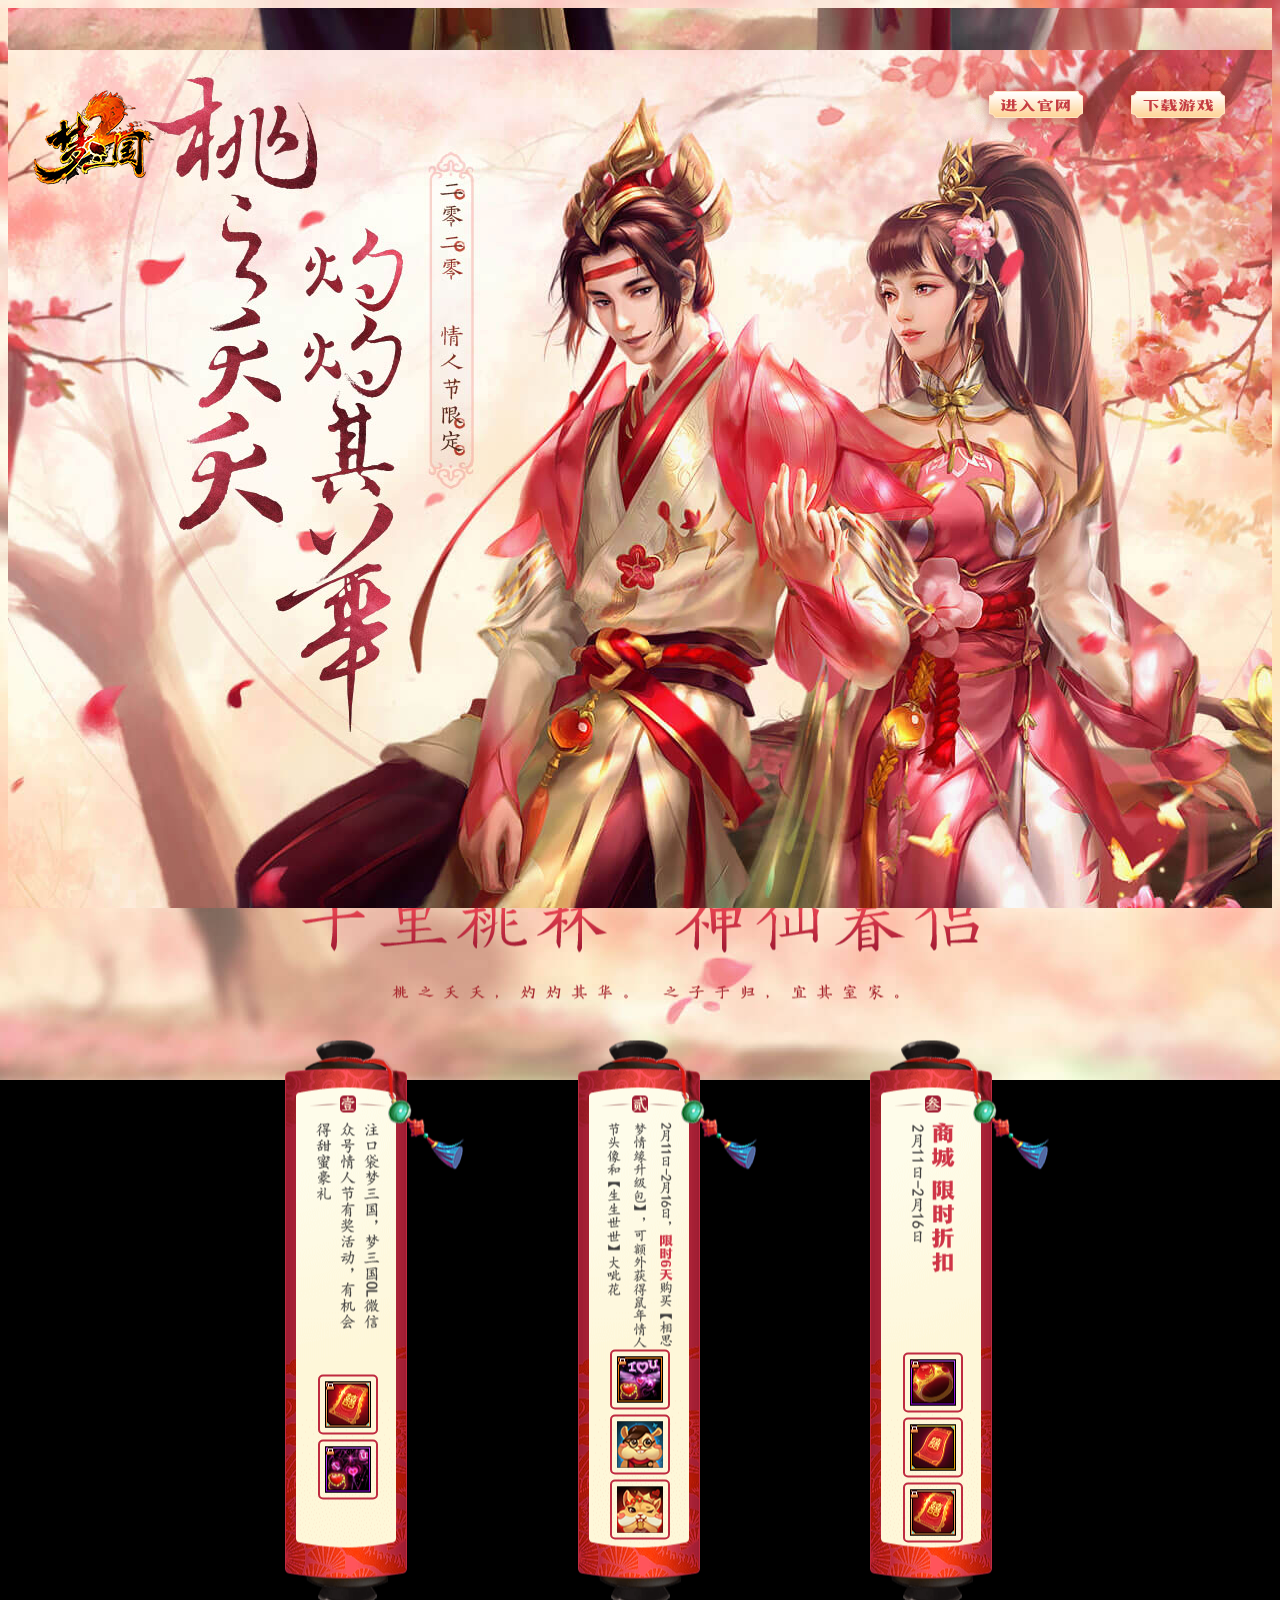
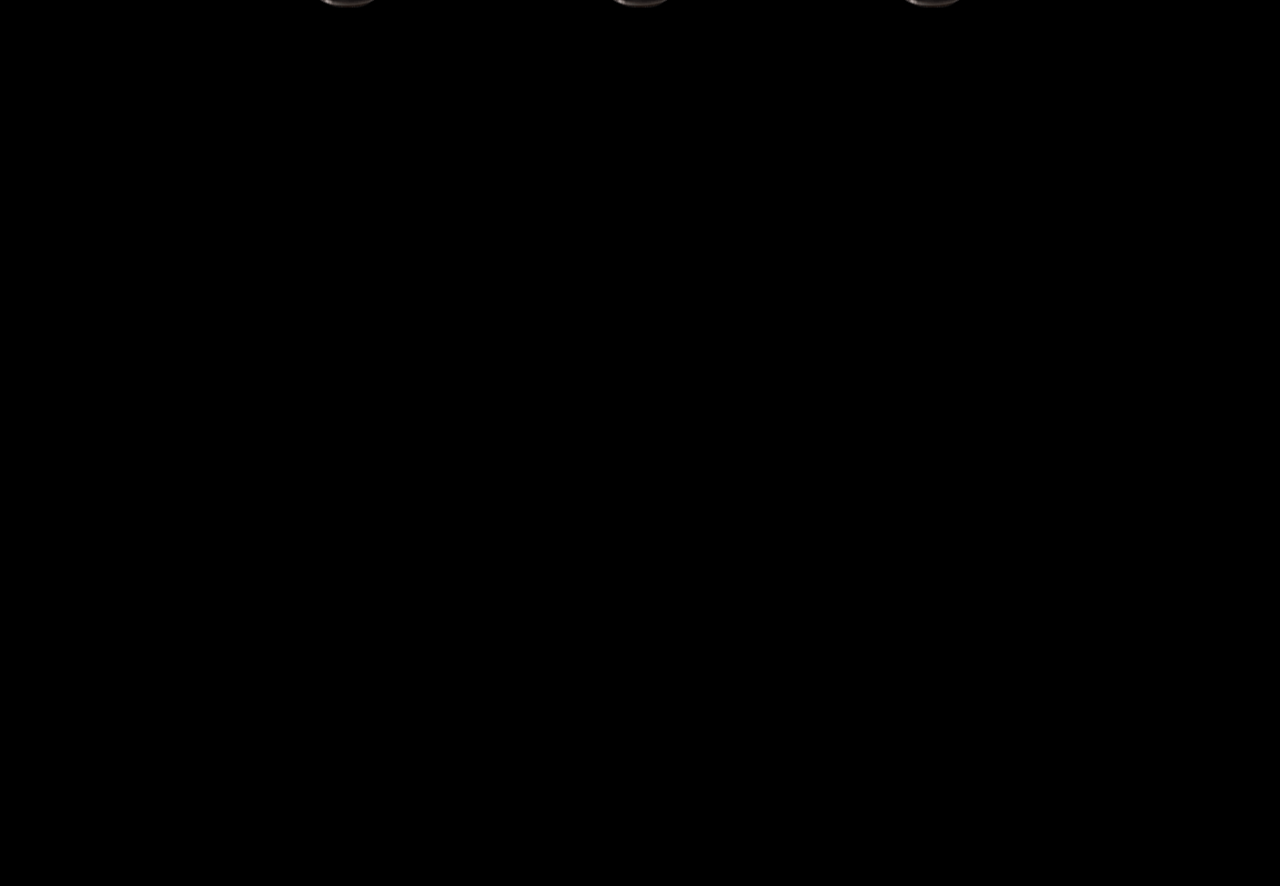
<file: evt202002/index.html>
<!DOCTYPE html>
<html>
<head>
    <meta charset="UTF-8">
    <meta name="viewport" content="width=device-width, initial-scale=1.0">
    <meta http-equiv="X-UA-Compatible" content="ie=edge">
    <title>【桃之夭夭，灼灼其华、2020情人节专属换装】-《梦三国2》官方网站</title>
    <meta name="Keywords" content="梦三国,梦三国2,梦三国官网,梦三国下载,梦三国游戏下载,msg,梦三国新手,梦三国礼包,梦三国攻略,梦平台" />
    <meta name="Description" content="桃之夭夭，灼灼其华、2020情人节专属换装！" />
    <script>
        (function (window) {
            var lessThenIE9 = function () {
                var UA = navigator.userAgent,
                    isIE = UA.indexOf('MSIE') > -1,
                    v = isIE ? parseInt(UA.split(';')[1].replace(/MSIE/g, "")) : 'no ie';
                return v < 10;
            };
            if (lessThenIE9()) {
                alert('你的浏览器版本太low了，已经和时代脱轨啦Σ( ° △ °|||)︴如果你使用的是双核浏览器,请切换到极速模式访问');
            }

            if (/Android|webOS|iPhone|iPod|BlackBerry/i.test(navigator.userAgent)) {
                location.href = 'm/';
            }

        })(window);
    </script>

    <link rel="stylesheet" href="//static.m3guo.com/m3guo/css/reset.css">
    <link rel="stylesheet" href="css/common.pc.css">    
</head>
<body>

    <!-- tips容器 -->
    <div id="J-tips" class="ui-topic" style="display: none; z-index:9999">
        <div class="inner_html"></div>
    </div>
    <!-- end -->    

    <h1 class="logo"><a href="http://www.m3guo.com/v2/" target="_blank" title="梦三国2官网" rel="noopener noreferrer"></a></h1>

    <div class="u-link">
        <a class="btn-index" href="http://www.m3guo.com/v2/" target="_blank" title="梦三国2官网"rel="noopener noreferrer"></a>
        <a class="btn-dl" href="http://www.m3guo.com/v2/download/client/" target="_blank" title="梦三国2游戏下载" rel="noopener noreferrer"></a>
    </div>

    <div class="u-nav swiper-nav" style="display: none;">
        <div class="nav-item"></div>
        <div class="nav-item"></div>
        <div class="nav-item"></div>
    </div>

    <div class="u-mask"></div>

    <div class="cover">
        <!-- <div class="main-title"></div> -->
    </div>

    <div class="m-viewport">
        <div class="swiper-container main-swiper">
            <div class="swiper-wrapper">
                <!-- <div class="swiper-slide cover">
                    <h2 class="main-title"></h2>
                </div> -->
                <div class="swiper-slide slide-1">
                    <div class="wrapper">
                        <div class="title title-1"></div>
                        <div class="evt-list">
                            <div class="evt-item">
                                <div class="title-index i-1"></div>
                                <div class="evt-text text-1 clearfix">
                                    <p style="padding-right: 10px;">关注口袋梦三国，梦三国OL微信</p>
                                    <p>公众号情人节有奖活动，有机会</p>
                                    <p>获得甜蜜豪礼</p>
                                </div>
                                <div class="reward-list" style="margin-top: 30px;">
                                    <div class="reward-item">
                                        <div class="pic A001" data-tip="A001"></div>
                                    </div>
                                    <div class="reward-item">
                                        <div class="pic A002" data-tip="A002"></div>
                                    </div>
                                </div>
                            </div>
                            <div class="evt-item">
                                <div class="title-index i-2"></div>
                                <div class="evt-text text-2 clearfix">
                                    <p style="padding-right: 6px;">
                                        2月11日-2月6日，限时6天购买相思</p>
                                    <p>梦情缘升级包，可额外获得鼠年情人节</p>
                                    <p>头像和生生世世大呲花。</p>
                                    <div class="text-tips"></div>
                                </div>
                                <div class="reward-list">
                                    <div class="reward-item">
                                        <div class="pic A003" data-tip="A003"></div>
                                    </div>
                                    <div class="reward-item">
                                        <div class="pic A004" data-tip="A004"></div>
                                    </div>
                                    <div class="reward-item">
                                        <div class="pic A005" data-tip="A005"></div>
                                    </div>                                
                                </div>                                                       
                            </div>
                            <div class="evt-item">
                                <div class="title-index i-3"></div>
                                <div class="evt-text text-3 clearfix">
                                    <p><b>商城 限时折扣</b></p>
                                    <p>2月11日-2月16日</p>
                                </div>
                                <div class="reward-list" style="margin-top: 80px;">
                                    <div class="reward-item">
                                        <div class="pic A006" data-tip="A006"></div>
                                    </div>
                                    <div class="reward-item">
                                        <div class="pic A007" data-tip="A007"></div>
                                    </div>
                                    <div class="reward-item">
                                        <div class="pic A008" data-tip="A008"></div>
                                    </div>                                
                                </div>                                                         
                            </div>
                        </div>
                    </div>
                </div>
                <div class="swiper-slide slide-2">
                    <div class="m-skill">
                        <div class="title title-2"></div>
                        <div class="skill-body">
                            <div class="char-img">
                                <div class="trriger c-1"></div>
                                <div class="trriger c-2"></div>
                            </div>
                            <div class="skill-panel">
                                <div class="hero-item">
                                    <h5>换装加成：F技能—司马昭之心</h5>
                                    <div class="skill-text" style="margin-bottom: 20px;">
                                        不再需要聚气，在关卡中释放大招后会每隔1秒会再次落下大招，每次大招范围递增25%，总共额外落下2次大招
                                    </br>【额外加成】普通攻击和所有技能对神圣护甲单位造成的伤害提升30%
                                    </div>
                                    <div class="skill-view">
                                        <div class="img-view"><img src="images/gif/B1-1.gif" alt="" srcset=""></div>
                                        <div class="tab-hd">
                                            <div class="tab-btn btn-1 active"></div>
                                            <div class="tab-btn btn-2"></div>
                                            <div class="tab-btn btn-3"></div>
                                            <div class="tab-btn btn-4"></div>
                                        </div>
                                    </div>
                                    <div class="notice a-1"></div>
                                </div>
                                <div class="hero-item" style="display: none;">
                                    <h5>换装加成：F技能—月落风华引</h5>
                                    <div class="skill-text" style="margin-bottom: 10px;">
                                        大招攻击期间会额外产生飞弹攻击目标单位(每次攻击产生2个飞弹)，飞弹附加【攻击力*0.05】的物理伤害（飞弹在关卡中附加【攻击力*1.5】的物理伤害）
标记持续时间在关卡中提升5秒</br>【额外加成】普通攻击和所有技能对神圣护甲单位造成的伤害提升30%

                                    </div>
                                    <div class="skill-view">
                                        <div class="img-view"><img src="images/gif/B2-1.gif" alt="" srcset=""></div>
                                        <div class="tab-hd">
                                            <div class="tab-btn btn-1 active"></div>
                                            <div class="tab-btn btn-2"></div>
                                            <div class="tab-btn btn-3"></div>
                                            <div class="tab-btn btn-4"></div>
                                        </div>
                                    </div>
                                    <div class="notice a-2"></div>                                   
                                </div>
                            </div>
                        </div>
                    </div>
                </div>
                <div class="swiper-slide slide-3">
                    <div class="title title-3"></div>
                    <div class="m-mission">
                        <div class="mission-detail">
                            <div class="mission-list">
                                <div class="mission-title t-1"></div>
                                <ul>
                                    <li><div class="pic C001" data-tip="C001"></div></li>
                                    <li><div class="pic C002" data-tip="C002"></div></li>
                                    <li><div class="pic C003" data-tip="C003"></div></li>
                                    <li><div class="pic C004" data-tip="C004"></div></li>
                                </ul>
                            </div>
    
                            <div class="mission-list">
                                <div class="mission-title t-2"></div>
                                <ul>
                                    <li><div class="pic C005" data-tip="C005"></div></li>
                                    <li><div class="pic C006" data-tip="C006"></div></li>
                                    <li><div class="pic C007" data-tip="C007"></div></li>
                                    <li><div class="pic C008" data-tip="C008"></div></li>
                                </ul>
                            </div>
    
    
                            <div class="mission-time">
                                <h6>活动时间：2月11日-3月8日</h6>
                                <div class="text">
                                    <p>完成每周任务可免费获得对应任务奖励，</p>
                                    <p>在此基础上购买相思梦情缘升级包，即可获得升级奖励</p>
                                </div>
                            </div>                        
    
                        </div>
                    </div>
                </div>
            </div>
            <!-- Add Pagination -->
            <div class="swiper-pagination"></div>        
        </div>
        <!-- main -->
    </div>




    <script src="//publictop.m3guo.com/headad.js" type="text/javascript" charset="GB2312"></script>
    <!-- <script src="//static.m3guo.com/m3guo/js/lib/foot.js"></script> -->

    <script src="js/polyfill.min.js"></script>
    <script src="//static.m3guo.com/passport/v1/js/jquery-1.11.0.min.js" type="text/javascript"></script>
    <script src="//static.m3guo.com/m3guo/js/lib/share.js"></script>
    <script src="js/jquery.mousewheel.js"></script>
    <script src="js/swiper.min.js"></script>
    <script src="js/common.js"></script>    
</body>
</html>
</file>
<file: evt202002/css/common.pc.css>
@import '../css/animate.css';
@import '../css/swiper.min.css';

html {
    height: 100%;
    box-sizing: border-box;
}

body {
    position: relative;
    box-sizing: border-box;
    background-repeat: no-repeat;
    background-position: top center;
    background-color: #000;
    height: 100%;
    background-image: url(../images/body.jpg);
    overflow-x: hidden;
    overflow-y: hidden;
}

.clearfix:before,
.clearfix:after {
    content: ".";
    display: block;
    height: 0;
    visibility: hidden;
}

.clearfix:after {
    clear: both;
}

.clearfix {
    zoom: 1;
}

.f-l {
    float: left;
}

.f-r {
    float: right;
}

.u-btn {
    cursor: pointer;
}

.logo {
    position: absolute;
    top: 60px;
    left: 2%;
    width: 122px;
    height: 96px;
    background-image: url(../images/logo.png);
    z-index: 50;
}

.logo a {
    display: block;
    width: 100%;
    height: 100%;
}

.u-link {
    position: absolute;
    right: 2%;
    top: 60px;
    z-index: 50;
}

.u-link a {
    display: inline-block;
    width: 138px;
    height: 73px;
    vertical-align: middle;
}

.u-link .btn-dl {
    background-image: url(../images/btn-dl.png);
}

.u-link .btn-index {
    background-image: url(../images/btn-index.png);
}

.swiper-wrapper {
    transition-delay: .3s;
}

.swiper-container {
    width: 100%;
    height: 100%;
    margin: 0 auto;
}

.swiper-container-autoheight,
.swiper-container-autoheight .swiper-slide {
    height: 100%;
}

.swiper-slide {
    position: relative;
    font-size: 14px;
    box-sizing: border-box;
    overflow: hidden;

    /* Center slide text vertically */
    /* display: -webkit-box;
    display: -ms-flexbox;
    display: -webkit-flex;
    display: flex;
    -webkit-box-pack: center;
    -ms-flex-pack: center;
    -webkit-justify-content: center;
    justify-content: center;
    -webkit-box-align: center;
    -ms-flex-align: center;
    -webkit-align-items: center;
    align-items: center; */
}

.main-swiper .swiper-slide>.wrapper {
    position: absolute;
    left: 50%;
    top: 50%;
    width: 1000px;
    /* min-height: 910px;
    max-height: 100%; */
    transform: translate(-50%, -50%);
}

.slide-content {
    width: 100%;
    height: 100%;
}

.cover {
    position: absolute;
    left: 0;
    top: 0;
    width: 100%;
    height: 100%;
    background-image: url(../images/cover.jpg);
    background-position: center 42px;
    z-index: 10;
}

.cover .main-title {
    position: absolute;
    top:44px;
    left: 50%;
    width: 338px;
    height: 665px;
    margin-left: -550px;
    background-image: url(../images/main-title.png);
}

.evt-list {
    display: flex;
    width: 710px;
    margin: 0 auto;
    justify-content: space-between;
}

.evt-list .evt-item {
    position: relative;
    width: 125px;
    height: 567px;
    background-image: url(../images/bg-evt.png);
}

.evt-list .evt-item::after{
    display: block;
    position: absolute;
    content: '';
    left:32px;
    top: 15px;
    width: 148px;
    height: 115px;
    background-image: url(../images/dex.png);
}

.title-1 {
    width: 677px;
    height: 114px;
    margin: 0 auto 40px;
    background-image: url(../images/title-1.png);
}

.title-2 {
    width: 736px;
    height: 108px;
    margin: 0 auto 40px;
    background-image: url(../images/title-2.png);
}

.title-3 {
    width: 521px;
    height: 111px;
    margin: 120px auto 40px;
    background-image: url(../images/title-3.png);
}

.title-index {
    width: 76px;
    height: 17px;
    margin: 55px auto 10px;
}

.title-index.i-1 {
    background-image: url(../images/index-1.png);
}

.title-index.i-2 {
    background-image: url(../images/index-2.png);
}

.title-index.i-3 {
    background-image: url(../images/index-3.png);
}

.evt-text {
    position: relative;
    margin: 0 auto 0;
}

.evt-text:hover .text-tips{
    display: block;
}

.text-tips{
    display: none;
    position: absolute;
    right: -100px;
    top: 95px;
    width: 65px;
    height: 253px;
    background-image: url(../images/t-1.png);
}

.evt-text p {
    float: right;
    width: 1em;
    margin-left: 10px;
    font-size: 0;
    line-height: 1.2;
    word-break: break-all;
    color: transparent;
}

.evt-text.text-1 {
    width: 64px;
    height: 222px;
    background-image: url(../images/text-1.png);
}

.evt-text.text-2 {
    width: 66px;
    height: 227px;
    background-image: url(../images/text-2.png);
}

.evt-text.text-3 {
    width: 44px;
    height: 150px;
    background-image: url(../images/text-3.png);
}

.reward-item {
    position: relative;
    width: 56px;
    height: 56px;
    margin: 0 auto 5px;
    border: 2px solid #bf2b40;
    border-radius: 5px;
}

.pic {
    position: absolute;
    left: 50%;
    top: 50%;
    width: 46px;
    height: 46px;
    margin: -23px 0 0 -23px;
    background-color: #000;
}

.pic.A001 {
    background-image: url(../images/items/A001.png);
}

.pic.A002 {
    background-image: url(../images/items/A002.png);
}

.pic.A003 {
    background-image: url(../images/items/A003.png);
}

.pic.A004 {
    background-image: url(../images/items/A004.png);
}

.pic.A005 {
    background-image: url(../images/items/A005.png);
}

.pic.A006 {
    background-image: url(../images/items/A006.png);
}

.pic.A007 {
    background-image: url(../images/items/A007.png);
}

.pic.A008 {
    background-image: url(../images/items/A008.png);
}

.pic.C001 {
    background-image: url(../images/items/C1-1.png);
}

.pic.C002 {
    background-image: url(../images/items/C1-2.png);
}

.pic.C003 {
    background-image: url(../images/items/C1-3.png);
}

.pic.C004 {
    background-image: url(../images/items/C1-4.png);
}

.pic.C005 {
    background-image: url(../images/items/C2-1.png);
}

.pic.C006 {
    background-image: url(../images/items/C2-2.png);
}

.pic.C007 {
    background-image: url(../images/items/C2-3.png);
}

.pic.C008 {
    background-image: url(../images/items/C2-4.png);
}

.m-mission {
    position: relative;
    width: 1445px;
    height: 555px;
    margin: 0 auto;
    background-image: url(../images/bg-mission.png);
}

.m-mission .mission-detail {
    position: absolute;
    top: 110px;
    right: 334px;
    width: 382px;
    height: 335px;
}

.mission-list {
    padding-top: 28px;
}

.mission-title {
    width: 177px;
    height: 19px;
    margin: 0 auto 15px;
}

.mission-title.t-1 {
    background-image: url(../images/title-mission.png);
}

.mission-title.t-2 {
    background-image: url(../images/title-level.png);
}

.mission-list ul {
    text-align: center;
}

.mission-list li {
    position: relative;
    display: inline-block;
    width: 46px;
    height: 46px;
    margin: 0 16px;
    background-color: #333333;
}

.m-skill {
    position: absolute;
    left: 50%;
    bottom: 0;
    transform: translateX(-50%);
}

.m-skill .skill-body {
    display: flex;
}

.m-skill .char-img {
    position: relative;
    width: 1066px;
    height: 816px;
    background-image: url(../images/char-1.png);
}

.char-img.c-1{
    background-image: url(../images/char-1.png);
}

.char-img.c-2{
    background-image: url(../images/char-2.png);
}

.m-skill .char-img .trriger {
    position: absolute;
    width: 61px;
    height: 244px;
    cursor: pointer;
    transition: all .5s;
}

.m-skill .char-img .trriger:hover {
    transform: scale(1.1);
}

.char-img .trriger.c-1 {
    left: 215px;
    top: 125px;
    background-image: url(../images/trriger-1.png);
}

.char-img .trriger.c-2 {
    left: 820px;
    top: 255px;
    background-image: url(../images/trriger-2a.png);
}

.skill-panel {
    position: relative;
    width: 548px;
    height: 622px;
    margin-top: 50px;
    margin-left: -200px;
    background-image: url(../images/bg-skill.png);
    z-index: 5;
}

.skill-view .hero-item {}

.skill-view .img-view {
    width: 460px;
    height: 260px;
    border-radius: 8px;
    overflow: hidden;
}

.skill-view .img-view img {
    display: block;
    width: 100%;
    height: 100%;
}

.hero-item {
    padding: 50px 40px 20px;
}

.hero-item h5 {
    margin-bottom: 10px;
    font-size: 20px;
    color: #99242e;
}

.skill-text {
    /* margin-bottom: 25px; */
    font-size: 14px;
    color: #99242e;
}

.m-skill .notice{
    position: absolute;
    left: 0;
    bottom: 50px;
    width: 100%;
    height: 19px;
    background-size: auto 100%;
    background-position: center;
    background-repeat: no-repeat;
}

.m-skill .notice.a-1{
    background-image: url(../images/a-1.png);
}

.m-skill .notice.a-2{
    background-image: url(../images/a-2.png);
}


.tab-hd {
    text-align: center;
    font-size: 0;
}

.skill-view .tab-btn {
    display: inline-block;
    width: 115px;
    height: 60px;
    font-size: 0;
    background-image: url(../images/sprite-utils.png);
}

.skill-view .tab-btn.btn-1 {
    background-position: -30px -22px;
}

.skill-view .tab-btn.btn-2 {
    background-position: -145px -22px;
}

.skill-view .tab-btn.btn-3 {
    background-position: -260px -22px;
}

.skill-view .tab-btn.btn-4 {
    background-position: -375px -22px;
}

.skill-view .tab-btn.btn-1.active {
    background-position: -30px -82px;
}

.skill-view .tab-btn.btn-2.active {
    background-position: -145px -82px;
}

.skill-view .tab-btn.btn-3.active {
    background-position: -260px -82px;
}

.skill-view .tab-btn.btn-4.active {
    background-position: -375px -82px;
}

.mission-time {
    margin-top: 30px;
    text-align: center;
}

.mission-time h6 {
    font-size: 16px;
    color: #a11b25;
}

.mission-time p {
    color: #8f7476;
}

.ui-topic {
    background: #333;
    background: rgba(0, 0, 0, 0.8);
    color: #fff;
    padding: 5px;
    position: absolute;
    top: 100px;
    left: 200px;
}

.ui-topic .inner_html {
    line-height: 20px;
    font-size: 12px;
    color: #fff;
    font-family: arial;
}

.ui-topic .inner_html a {
    color: #fff;
    font-weight: bold;
    text-decoration: none;
    border-bottom: 1px dotted #990000;
}

.ui-topic .inner_html a:hover {
    border-bottom: 2px solid #990000;
}

.ui-topic {
    color: #00ff00;
}

.ui-topic .itemDesc {
    width: 300px;
    margin-top: 10px;
    color: #a1e5ff;
}

.ui-topic .type2 {
    color: #fff;
}

.ui-topic .type3 {
    margin-bottom: 10px;
}

.ui-topic .green,
.ui-topic .strength,
.ui-topic .agility,
.ui-topic .mentality,
.ui-topic .iniMovementSpeed,
.ui-topic .healthPoint,
.ui-topic .manaPerSecond,
.ui-topic .skillStats,
.ui-integralAddition,
.ui-topic .smPerSecond,
.fightingCapAdd {
    color: #00ff00;
}

.ui-topic .skillAdd1 {
    margin-top: 10px;
}

.ui-topic .skillAdd1,
.ui-topic .skillAdd2 {
    width: 260px;
}

.ui-topic .skillAdd1,
.ui-topic .skillAdd2 {
    color: #0088ff;
}

.ui-topic .purple {
    color: #9205EA;
}

.ui-topic .gold,
.ui-topic .type3 {
    color: #FFCC11;
}

.ui-topic .dGold {
    color: #dd9955;
}

.ui-topic .orange,
.ui-topic .magicValue {
    color: #FF8800;
}

.ui-topic .blue {
    color: #0088ff;
}

.ui-topic .desc {
    max-width: 300px;
    word-break: break-all;
}

.fade {
    -webkit-opacity: 0;
    -moz-opacity: 0;
    opacity: 0;
    filter: alpha(opacity=0);
    -webkit-transition: 1s;
    -moz-transition: 1s;
    -ms-transition: 1s;
    -o-transition: 1s;
    transition: 1s
}

.fade.fadeIn {
    z-index: 10;
    -webkit-opacity: 1;
    -moz-opacity: 1;
    opacity: 1;
    filter: alpha(opacity=100)
}

.u-mask{
    position: fixed;
    left: 0;
    top: 0;
    width: 100%;
    height: 100%;
    pointer-events: none;
}

.masky {
    width: 100%;
    /*height: 1080px;*/
    height: 100%;
    position: absolute;
    left: 0;
    top: 0;
    z-index: 800;
    -webkit-mask: url(../images/masky.png) center no-repeat;
    -webkit-mask-size: 4000% 100%;
    will-change: transform;
}

.masky.show {
    -webkit-animation: masky .85s steps(39) forwards 300ms 0 ease;
    -moz-animation: masky .85s steps(39) forwards 300ms 0 ease;
    -ms-animation: masky .85s steps(39) forwards 300ms 0 ease;
    animation: masky .85s steps(39) forwards 300ms 0 ease;
    -moz-animation: masky .85s steps(39) forwards;
    -webkit-animation: masky .85s steps(39) forwards;
    -o-animation: masky .85s steps(39) forwards;
    -ms-animation: masky .85s steps(39) forwards;
    animation: masky .85s steps(39) forwards;
}

.masky.end {
    -webkit-mask-position: 100% 0
}

@-webkit-keyframes masky {
    0% {
        -webkit-mask-position: 0 0
    }

    100% {
        -webkit-mask-position: 100% 0
    }
}

@-moz-keyframes masky {
    0% {
        -webkit-mask-position: 0 0
    }

    100% {
        -webkit-mask-position: 100% 0
    }
}

@-ms-keyframes masky {
    0% {
        -webkit-mask-position: 0 0
    }

    100% {
        -webkit-mask-position: 100% 0
    }
}

@-o-keyframes masky {
    0% {
        -webkit-mask-position: 0 0
    }

    100% {
        -webkit-mask-position: 100% 0
    }
}

@keyframes masky {
    0% {
        -webkit-mask-position: 0 0
    }

    100% {
        -webkit-mask-position: 100% 0
    }
}

@-webkit-keyframes moveUp {
    0% {
        -webkit-transform: translateY(20%);
        transform: translateY(20%);
        opacity: 0;
    }

    50% {
        -webkit-transform: translateY(0%);
        transform: translateY(0%);
        opacity: 1;
    }

    100% {
        -webkit-transform: translateY(-20%);
        transform: translateY(-20%);
        opacity: 0;
    }
}

@keyframes moveUp {
    0% {
        -webkit-transform: translateY(20%);
        transform: translateY(20%);
        opacity: 0;
    }

    50% {
        -webkit-transform: translateY(0%);
        transform: translateY(0%);
        opacity: 1;
    }

    100% {
        -webkit-transform: translateY(-20%);
        transform: translateY(-20%);
        opacity: 0;
    }
}

.u-nav {
    position: fixed;
    top: 50%;
    right: 0;
    width: 163px;
    height: 320px;
    padding-top: 53px;
    transform: translateY(-50%);
    background-image: url(../images/sprite-utils.png);
    background-position: -837px 0;
    z-index: 10;
}

.u-nav.active-1 {
    background-position: -837px 0;
}

.u-nav.active-2 {
    background-position: -837px -378px;
}

.u-nav.active-3 {
    background-position: -631px -367px;
}

.nav-item {
    width: 64px;
    height: 88px;
    margin: 0 auto;
    cursor: pointer;
}

@media screen and (max-height: 960px) {
    .m-skill{
        bottom: -30px;
    }
}
</file>
